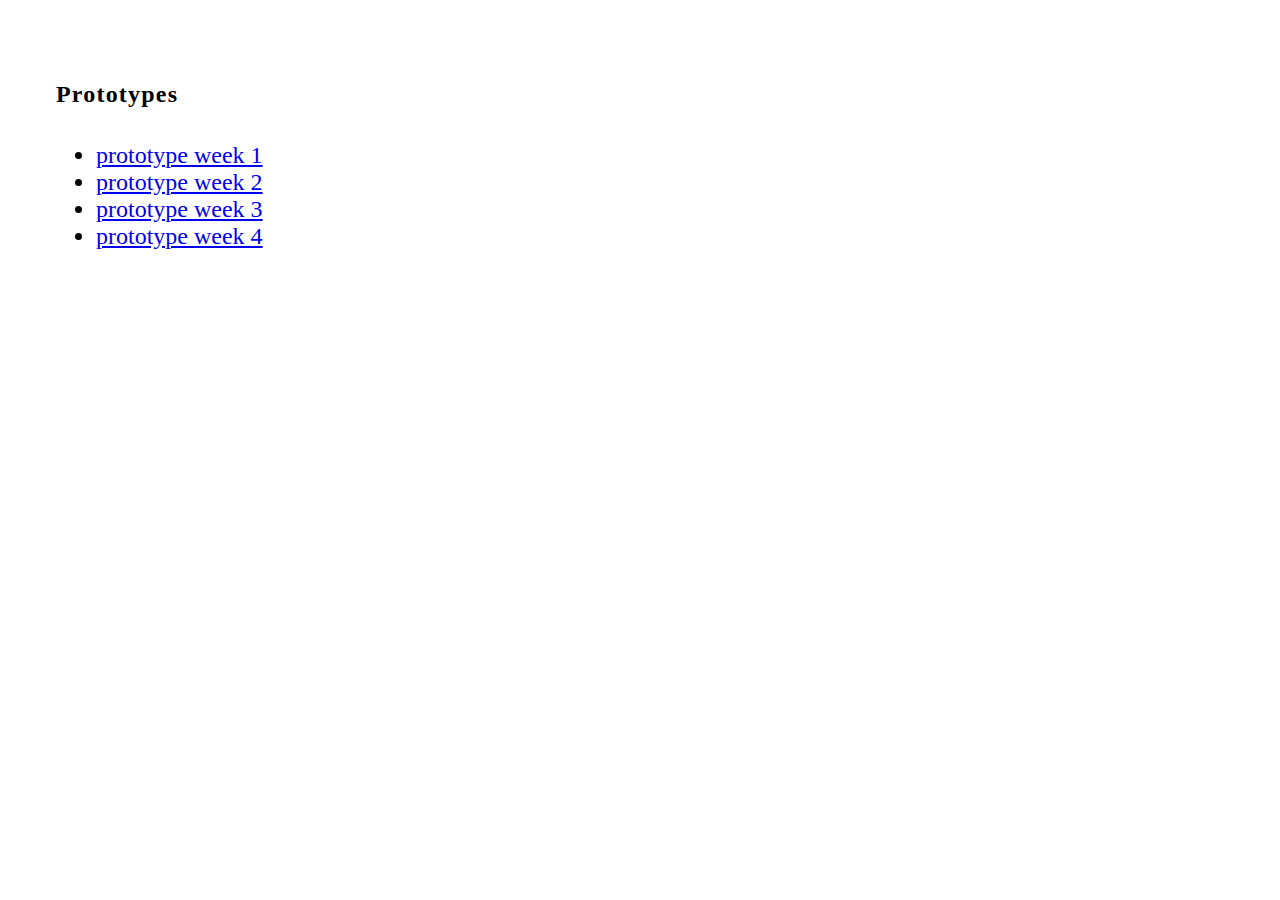
<file: index.html>
<!DOCTYPE html>
<html lang="en">
  <head>
    <meta charset="UTF-8" />
    <meta name="viewport" content="width=device-width, initial-scale=1.0" />
    <title>Document</title>
    <link rel="stylesheet" href="./style.css" />
    <script src="./script.js" defer></script>
  </head>
  <body>
    <h1>Prototypes</h1>
    <ul>
      <li><a href="./HCD1/index.html"> prototype week 1</a></li>
      <li><a href="./HCD2/index.html"> prototype week 2</a></li>
      <li><a href="./HCD3/index.html"> prototype week 3</a></li>
      <li><a href="./HCD4/index.html"> prototype week 4</a></li>
    </ul>
  </body>
</html>
</file>
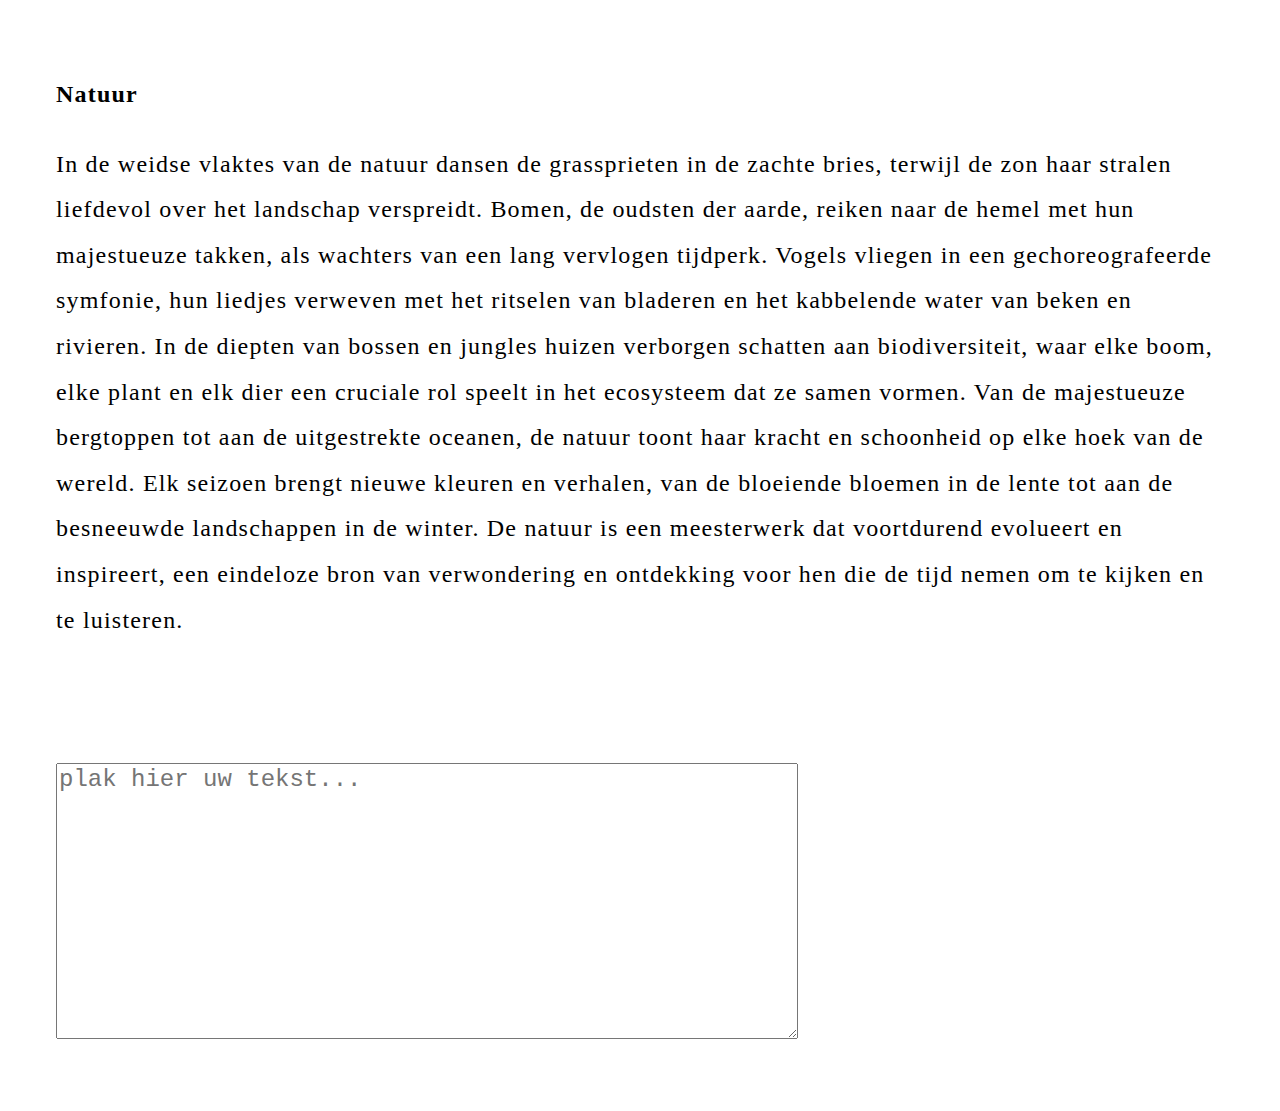
<file: HCD1/index.html>
<!DOCTYPE html>
<html lang="en">
  <head>
    <meta charset="UTF-8" />
    <meta name="viewport" content="width=device-width, initial-scale=1.0" />
    <title>Document</title>
    <link rel="stylesheet" href="./style.css" />
    <script src="./script.js" defer></script>
  </head>
  <body>
    <div>
      <h1>Natuur</h1>
      <p>
        In de weidse vlaktes van de natuur dansen de grassprieten in de zachte
        bries, terwijl de zon haar stralen liefdevol over het landschap
        verspreidt. Bomen, de oudsten der aarde, reiken naar de hemel met hun
        majestueuze takken, als wachters van een lang vervlogen tijdperk. Vogels
        vliegen in een gechoreografeerde symfonie, hun liedjes verweven met het
        ritselen van bladeren en het kabbelende water van beken en rivieren. In
        de diepten van bossen en jungles huizen verborgen schatten aan
        biodiversiteit, waar elke boom, elke plant en elk dier een cruciale rol
        speelt in het ecosysteem dat ze samen vormen. Van de majestueuze
        bergtoppen tot aan de uitgestrekte oceanen, de natuur toont haar kracht
        en schoonheid op elke hoek van de wereld. Elk seizoen brengt nieuwe
        kleuren en verhalen, van de bloeiende bloemen in de lente tot aan de
        besneeuwde landschappen in de winter. De natuur is een meesterwerk dat
        voortdurend evolueert en inspireert, een eindeloze bron van verwondering
        en ontdekking voor hen die de tijd nemen om te kijken en te luisteren.
      </p>
      <div>
        <button id="copyButton">Kopieer tekst</button>
      </div>
    </div>

    <div>
      <textarea placeholder="plak hier uw tekst..." cols="50" rows="10"></textarea>
      <div>
        <button id="pasteButton">Plakken</button>
      </div>
    </div>
  </body>
</html>
</file>
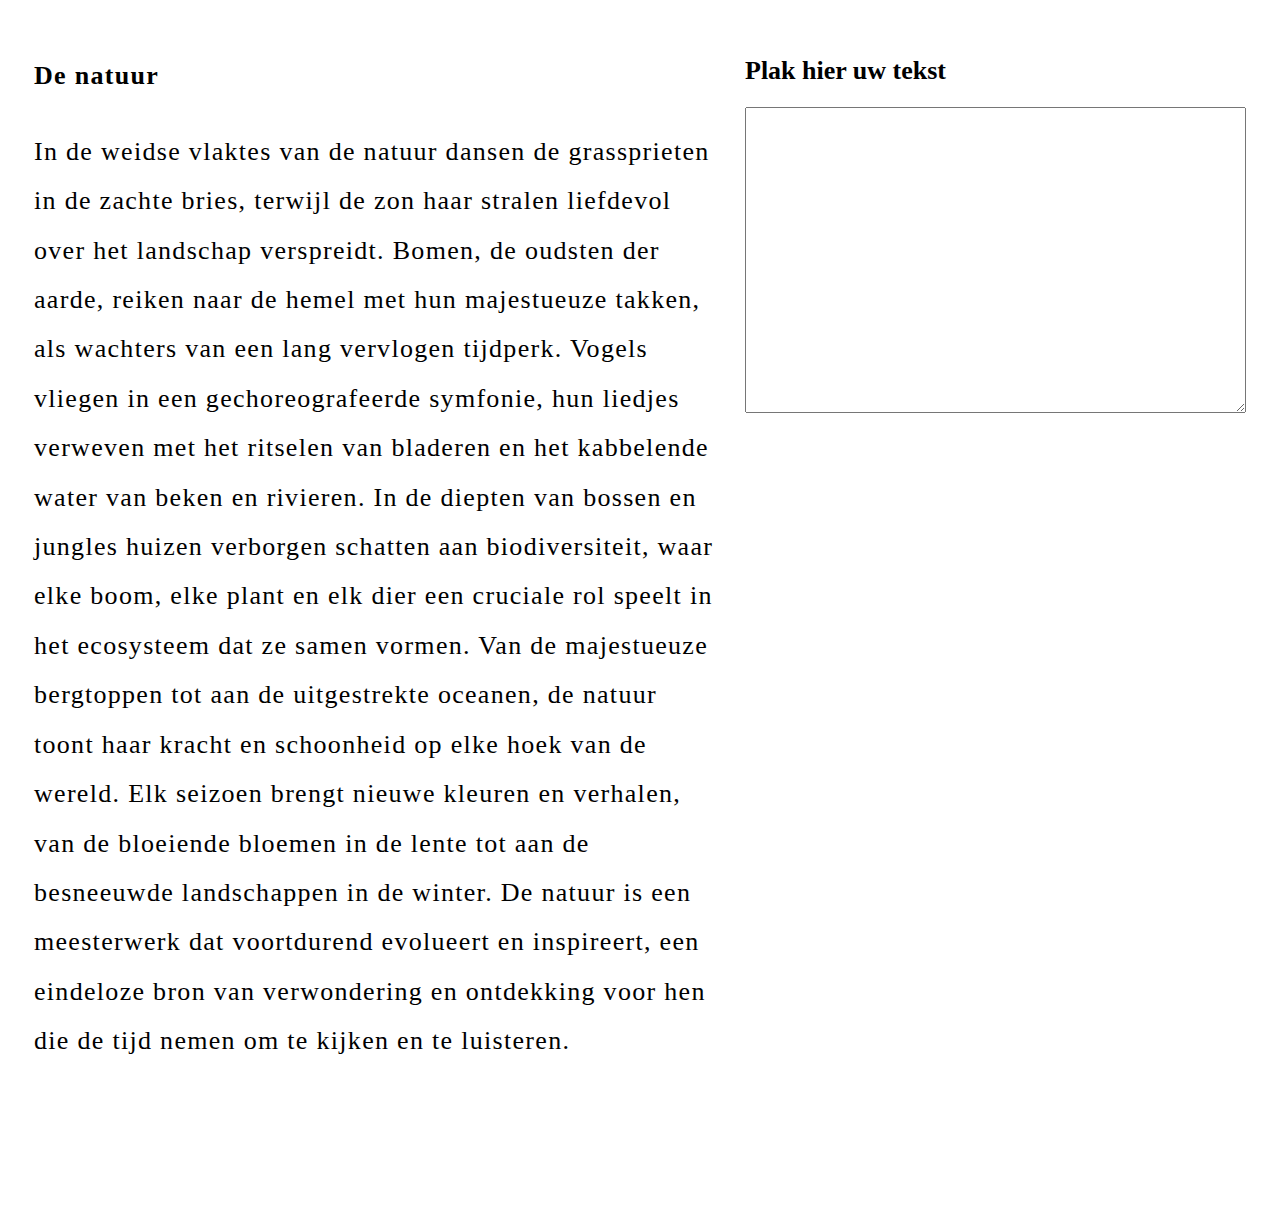
<file: HCD2/index.html>
<!DOCTYPE html>
<html lang="en">
  <head>
    <meta charset="UTF-8" />
    <meta name="viewport" content="width=device-width, initial-scale=1.0" />
    <title>Document</title>
    <link rel="stylesheet" href="./style.css" />
    <script src="./script.js" defer></script>
  </head>
  <body>
    <div>
      <h1>De natuur</h1>
      <p>
        In de weidse vlaktes van de natuur dansen de grassprieten in de zachte
        bries, terwijl de zon haar stralen liefdevol over het landschap
        verspreidt. Bomen, de oudsten der aarde, reiken naar de hemel met hun
        majestueuze takken, als wachters van een lang vervlogen tijdperk. Vogels
        vliegen in een gechoreografeerde symfonie, hun liedjes verweven met het
        ritselen van bladeren en het kabbelende water van beken en rivieren. In
        de diepten van bossen en jungles huizen verborgen schatten aan
        biodiversiteit, waar elke boom, elke plant en elk dier een cruciale rol
        speelt in het ecosysteem dat ze samen vormen. Van de majestueuze
        bergtoppen tot aan de uitgestrekte oceanen, de natuur toont haar kracht
        en schoonheid op elke hoek van de wereld. Elk seizoen brengt nieuwe
        kleuren en verhalen, van de bloeiende bloemen in de lente tot aan de
        besneeuwde landschappen in de winter. De natuur is een meesterwerk dat
        voortdurend evolueert en inspireert, een eindeloze bron van verwondering
        en ontdekking voor hen die de tijd nemen om te kijken en te luisteren.
      </p>
      <button id="copy">Kopieer</button>
    </div>

    <div>
      <h2>Plak hier uw tekst</h2>
      <textarea name="" id="" cols="30" rows="10"></textarea>
      <button id="paste">Plakken</button>
    </div>
  </body>
</html>
</file>
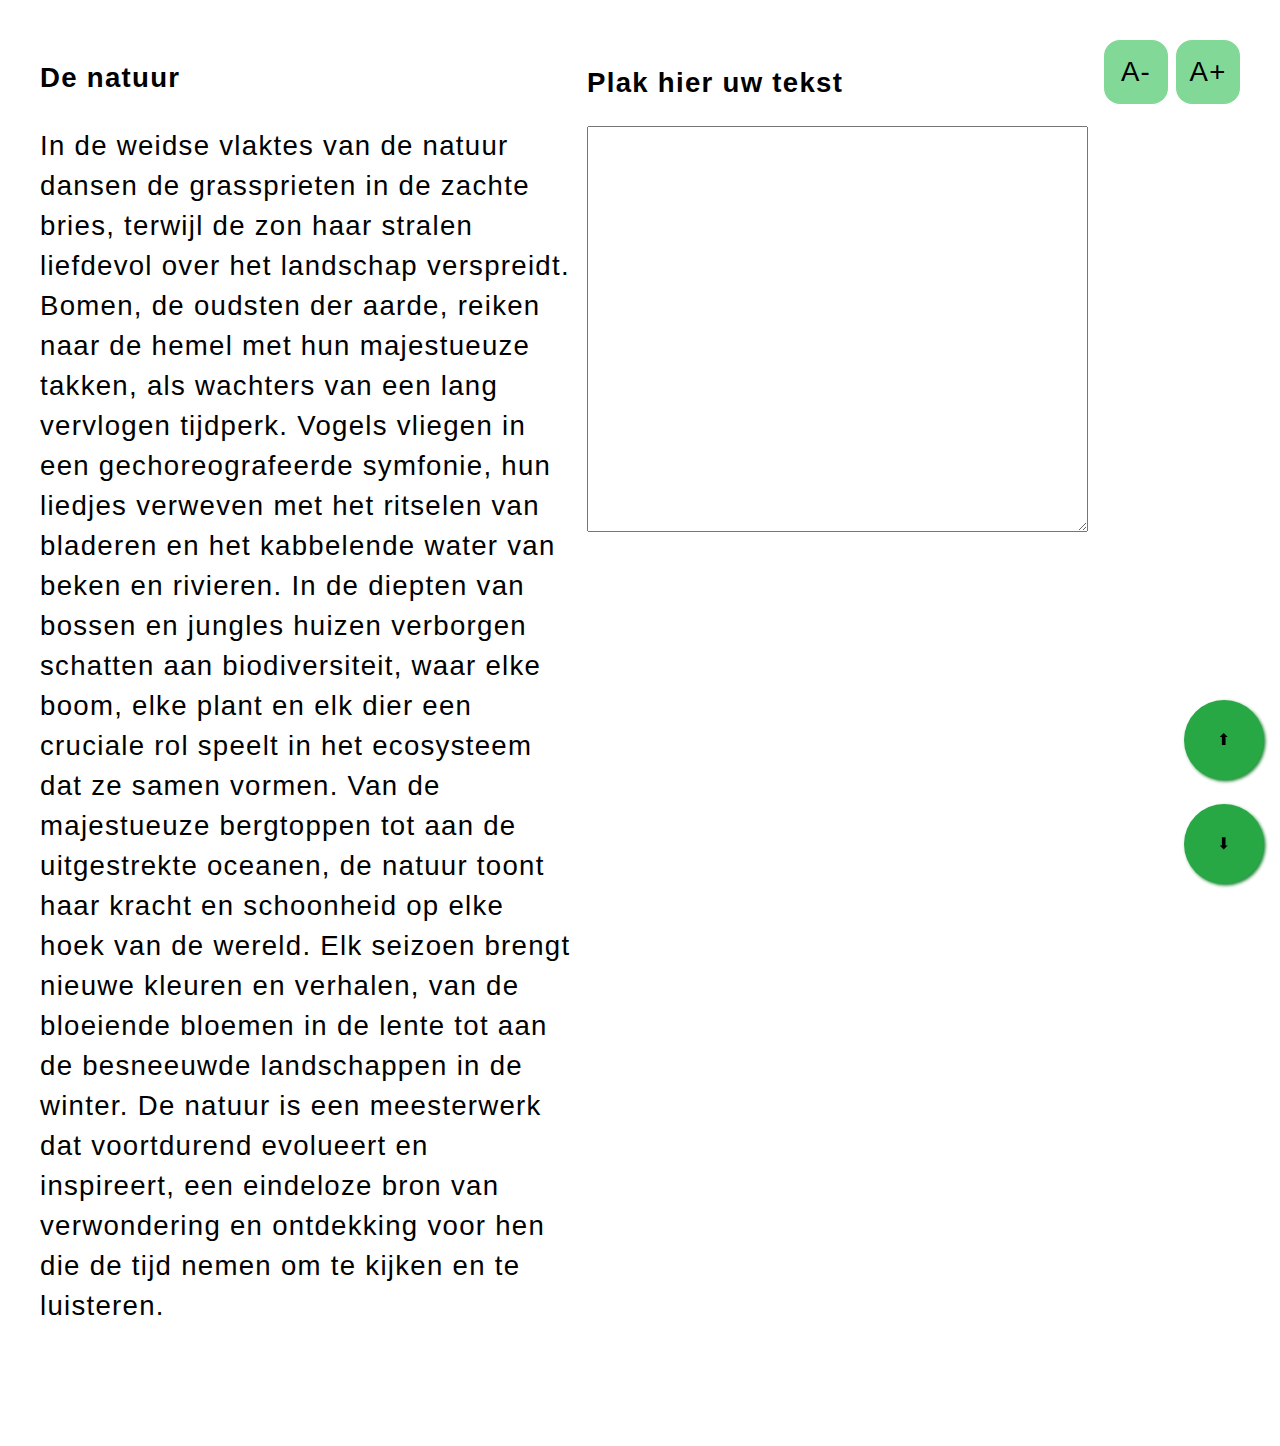
<file: HCD3/index.html>
<!DOCTYPE html>
<html lang="en">
  <head>
    <meta charset="UTF-8" />
    <meta name="viewport" content="width=device-width, initial-scale=1.0" />
    <title>Document</title>
    <link rel="stylesheet" href="./style.css" />
    <script src="./script.js" defer></script>
  </head>
  <body>
    <article>
      <h1>De natuur</h1>
      <p>
        In de weidse vlaktes van de natuur dansen de grassprieten in de zachte
        bries, terwijl de zon haar stralen liefdevol over het landschap
        verspreidt. Bomen, de oudsten der aarde, reiken naar de hemel met hun
        majestueuze takken, als wachters van een lang vervlogen tijdperk. Vogels
        vliegen in een gechoreografeerde symfonie, hun liedjes verweven met het
        ritselen van bladeren en het kabbelende water van beken en rivieren. In
        de diepten van bossen en jungles huizen verborgen schatten aan
        biodiversiteit, waar elke boom, elke plant en elk dier een cruciale rol
        speelt in het ecosysteem dat ze samen vormen. Van de majestueuze
        bergtoppen tot aan de uitgestrekte oceanen, de natuur toont haar kracht
        en schoonheid op elke hoek van de wereld. Elk seizoen brengt nieuwe
        kleuren en verhalen, van de bloeiende bloemen in de lente tot aan de
        besneeuwde landschappen in de winter. De natuur is een meesterwerk dat
        voortdurend evolueert en inspireert, een eindeloze bron van verwondering
        en ontdekking voor hen die de tijd nemen om te kijken en te luisteren.
      </p>
    </article>

    <div>
      <h2>Plak hier uw tekst</h2>
      <textarea name="" id="" cols="30" rows="10"></textarea>
      <button id="copy">Kopieer</button>
      <button id="paste">Plakken</button>
    </div>

    <div id="changeFontSize">
      <button id="littleFont">A-</button>
      <button id="bigFont">A+</button>
    </div>

    <div>
      <button id="up">⬆</button>
      <button id="down">⬇</button>
    </div>
  </body>
</html>
</file>
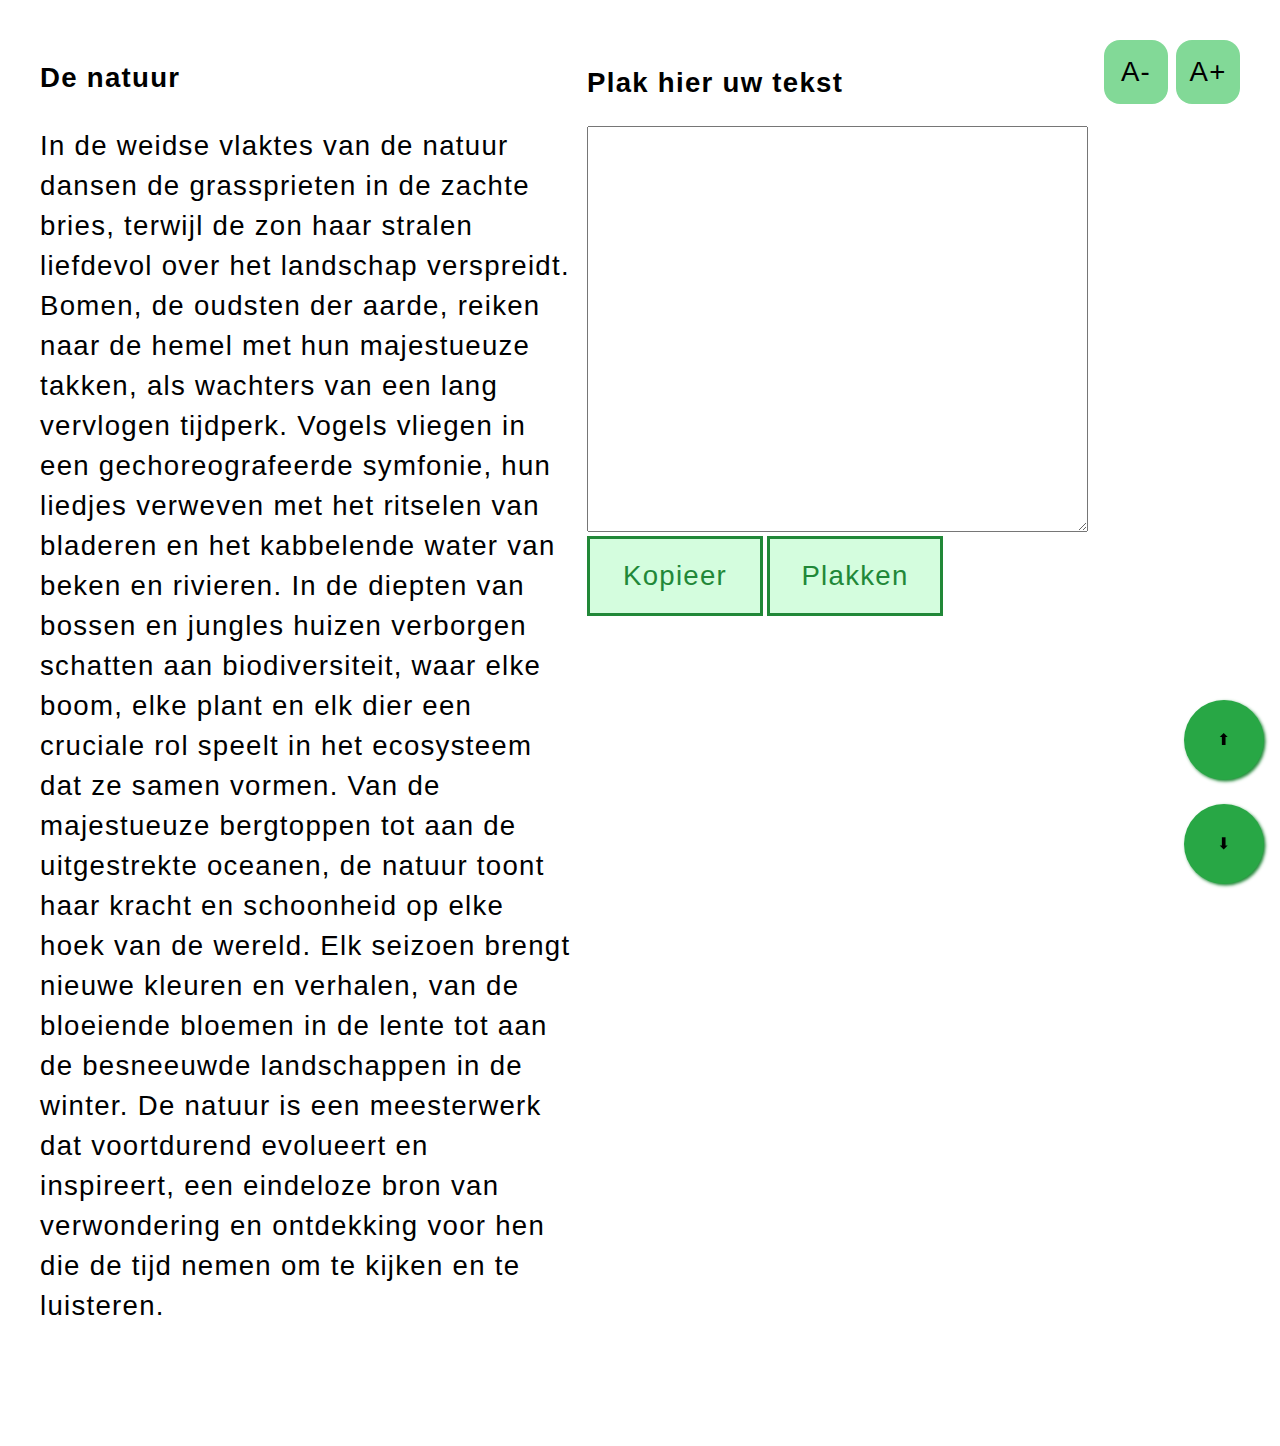
<file: HCD4/index.html>
<!DOCTYPE html>
<html lang="en">
  <head>
    <meta charset="UTF-8" />
    <meta name="viewport" content="width=device-width, initial-scale=1.0" />
    <title>Document</title>
    <link rel="stylesheet" href="./style.css" />
    <script src="./script.js" defer></script>
  </head>
  <body>
    <article>
      <h1>De natuur</h1>
      <p>
        In de weidse vlaktes van de natuur dansen de grassprieten in de zachte
        bries, terwijl de zon haar stralen liefdevol over het landschap
        verspreidt. Bomen, de oudsten der aarde, reiken naar de hemel met hun
        majestueuze takken, als wachters van een lang vervlogen tijdperk. Vogels
        vliegen in een gechoreografeerde symfonie, hun liedjes verweven met het
        ritselen van bladeren en het kabbelende water van beken en rivieren. In
        de diepten van bossen en jungles huizen verborgen schatten aan
        biodiversiteit, waar elke boom, elke plant en elk dier een cruciale rol
        speelt in het ecosysteem dat ze samen vormen. Van de majestueuze
        bergtoppen tot aan de uitgestrekte oceanen, de natuur toont haar kracht
        en schoonheid op elke hoek van de wereld. Elk seizoen brengt nieuwe
        kleuren en verhalen, van de bloeiende bloemen in de lente tot aan de
        besneeuwde landschappen in de winter. De natuur is een meesterwerk dat
        voortdurend evolueert en inspireert, een eindeloze bron van verwondering
        en ontdekking voor hen die de tijd nemen om te kijken en te luisteren.
      </p>
    </article>

    <div>
      <h2>Plak hier uw tekst</h2>
      <textarea name="" id="" cols="30" rows="10"></textarea>
      <div>
        <button id="copy">Kopieer</button>
        <button id="paste">Plakken</button>
      </div>
    </div>

    <div id="changeFontSize">
      <button id="littleFont">A-</button>
      <button id="bigFont">A+</button>
    </div>

    <div>
      <button id="up">⬆</button>
      <button id="down">⬇</button>
    </div>
  </body>
</html>
</file>
<file: style.css>
button {
    display: block;
    margin-bottom: 5rem;
    width: 8rem;
    height: 5rem;
}

* {
    font-size: 24px;
}

h1, p {
    line-height: 1.9rem;
    letter-spacing: 0.05rem;
}

p {
    margin-bottom: 5rem;
}

#copyButton {
    display: none;
}

body:has(textarea:focus) #copybutton {
    display: none;
}

/* body > div:nth-of-type(1), 
body > div:nth-of-type(2)  */
body
{
    padding: 2rem;
    position: relative;
}

body > div:nth-of-type(1) > div, 
body > div:nth-of-type(2) > div {
    position: absolute;
}


/* div:nth-of-type(2):focus div {
    display: block;
} */

textarea ~ div button {
    display: none;
}

/* textarea:focus ~ div {
    display: block;
} */
</file>
<file: HCD1/style.css>
button {
    display: block;
    margin-bottom: 5rem;
    width: 8rem;
    height: 5rem;
}

* {
    font-size: 24px;
}

h1, p {
    line-height: 1.9rem;
    letter-spacing: 0.05rem;
}

p {
    margin-bottom: 5rem;
}

#copyButton {
    display: none;
}

body:has(textarea:focus) #copybutton {
    display: none;
}

/* body > div:nth-of-type(1), 
body > div:nth-of-type(2)  */
body
{
    padding: 2rem;
    position: relative;
}

body > div:nth-of-type(1) > div, 
body > div:nth-of-type(2) > div {
    position: absolute;
}


/* div:nth-of-type(2):focus div {
    display: block;
} */

textarea ~ div button {
    display: none;
}

/* textarea:focus ~ div {
    display: block;
} */
</file>
<file: HCD2/style.css>
* {
  font-size: 26px;
}

h1,
p {
  line-height: 1.9rem;
  letter-spacing: 0.05rem;
}

p {
  margin-bottom: 5rem;
}

span:hover {
  background-color: bisque;
  padding: 0.2rem;
}

::selection {
  background-color: bisque;
}

body {
  position: relative;
  display: flex;
  gap: 1rem;
  padding: 1rem;
}

button {
  position: absolute;
  width: 8rem;
  height: 5rem;
  top: -200rem;
  left: -200rem;
}
</file>
<file: HCD3/style.css>
* {
  scroll-behavior: smooth;
}

button:hover {
  cursor: pointer;
}

h1,
p,
label,
h2,
button,
textarea {
  font-size: 1.725rem;
  line-height: 2.5rem;
  letter-spacing: 0.08rem;
  font-family: sans-serif;
}

p {
  margin-bottom: 5rem;
}

span {
  display: inline-block;
  width: max-content;
}

span:hover {
  border: 0.2rem solid rgb(246, 187, 114);
}

::selection {
  background-color: bisque;
}

body {
  position: relative;
  display: flex;
  justify-content: space-between;
  gap: 1rem;
  padding: 2rem;
}

#copy,
#paste {
  position: absolute;
  width: 8rem;
  height: 5rem;
  top: -200rem;
  left: -200rem;
  background: #d4fdde;
  border: #218838 solid 3px;
  color: #218838;
}

body > div:last-of-type {
  position: fixed;
  right: 0;
  bottom: 0;
  display: flex;
  flex-direction: column;
  gap: 0.5rem;
}

body > div:last-of-type button {
  border-radius: 5rem;
  width: 4rem;
  height: 4rem;
  margin-right: 1rem;
  margin-bottom: 1rem;
}

article {
  width: 40rem;
}

#up,
#down {
  font-size: 1rem;
  background-color: #28a745;
  border: none;
  box-shadow: 0.1rem 0.1rem 0.2rem #218838;
  width: 5rem;
  height: 5rem;
}

#up:hover,
#down:hover {
  background-color: #218838;
}

#up:active,
#down:active {
  box-shadow: none;
}

#changeFontSize {
  display: flex;
  gap: 0.5rem;
}

#littleFont,
#bigFont {
  width: 4rem;
  height: 4rem;
  border-radius: 1rem;
  border: none;
  background: #82d997;
}
</file>
<file: HCD4/style.css>
* {
  scroll-behavior: smooth;
}

button:hover {
  cursor: pointer;
}

h1,
p,
label,
h2,
button,
textarea {
  font-size: 1.725rem;
  line-height: 2.5rem;
  letter-spacing: 0.08rem;
  font-family: sans-serif;
}

p {
  margin-bottom: 5rem;
}

span {
  display: inline-block;
  width: max-content;
}

span:hover {
  border: 0.2rem solid rgb(246, 187, 114);
}

::selection {
  background-color: bisque;
}

body {
  position: relative;
  display: flex;
  justify-content: space-between;
  gap: 1rem;
  padding: 2rem;
}

#copy,
#paste {
  width: 11rem;
  height: 5rem;
  background: #d4fdde;
  border: #218838 solid 3px;
  color: #218838;
}

body > div:last-of-type {
  position: fixed;
  right: 0;
  bottom: 0;
  display: flex;
  flex-direction: column;
  gap: 0.5rem;
}

body > div:last-of-type button {
  border-radius: 5rem;
  width: 4rem;
  height: 4rem;
  margin-right: 1rem;
  margin-bottom: 1rem;
}

article {
  width: 40rem;
}

#up,
#down {
  font-size: 1rem;
  background-color: #28a745;
  border: none;
  box-shadow: 0.1rem 0.1rem 0.2rem #218838;
  width: 5rem;
  height: 5rem;
}

#up:hover,
#down:hover {
  background-color: #218838;
}

#up:active,
#down:active {
  box-shadow: none;
}

#changeFontSize {
  display: flex;
  gap: 0.5rem;
}

#littleFont,
#bigFont {
  width: 4rem;
  height: 4rem;
  border-radius: 1rem;
  border: none;
  background: #82d997;
}
</file>
